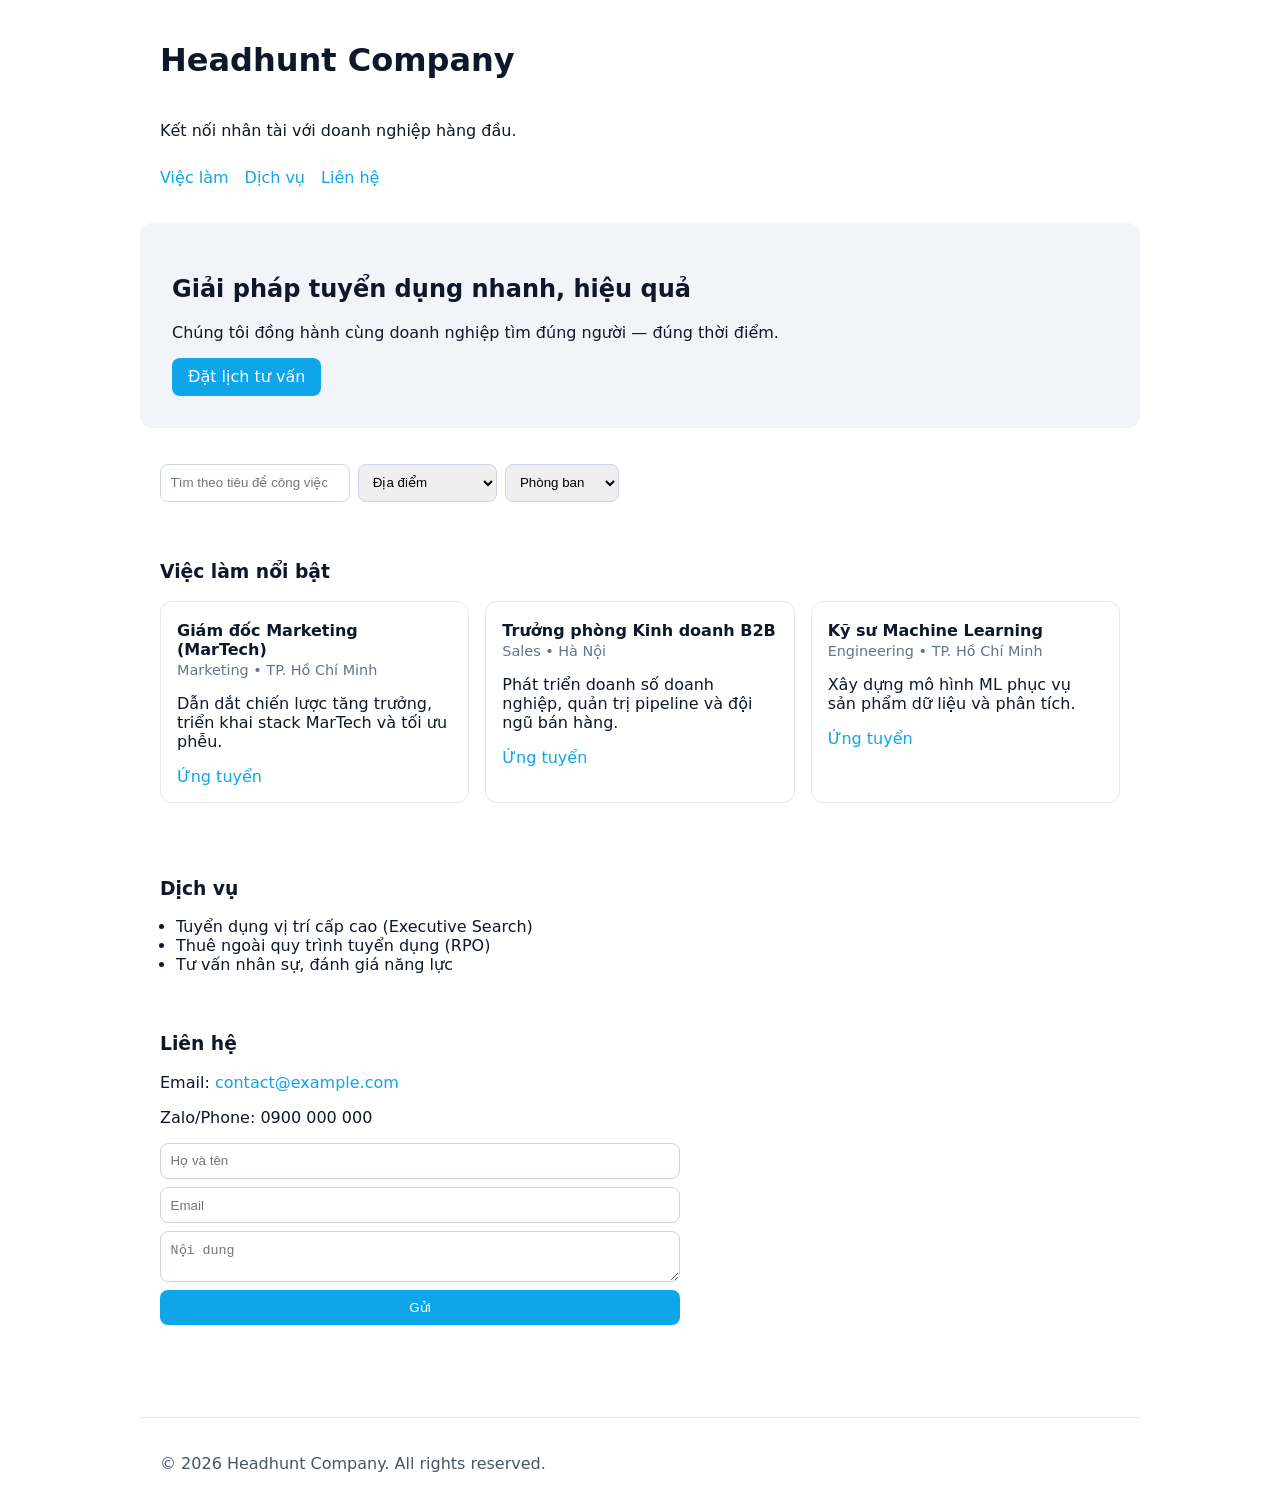
<file: site/index.html>
<!doctype html>
<html lang="vi">
  <head>
    <meta charset="utf-8" />
    <meta name="viewport" content="width=device-width, initial-scale=1" />
    <title>Headhunt Company — Kết nối nhân tài</title>
    <meta name="description" content="Công ty headhunt: Kết nối nhân tài với doanh nghiệp hàng đầu." />
    <link rel="stylesheet" href="./assets/styles.css" />
  </head>
  <body>
    <header class="container">
      <h1>Headhunt Company</h1>
      <p>Kết nối nhân tài với doanh nghiệp hàng đầu.</p>
      <nav>
        <a href="#jobs">Việc làm</a>
        <a href="#services">Dịch vụ</a>
        <a href="#contact">Liên hệ</a>
      </nav>
    </header>

    <main>
      <section id="hero" class="container hero">
        <h2>Giải pháp tuyển dụng nhanh, hiệu quả</h2>
        <p>Chúng tôi đồng hành cùng doanh nghiệp tìm đúng người — đúng thời điểm.</p>
        <a class="cta" href="#contact">Đặt lịch tư vấn</a>
      </section>

      <section id="filters" class="container filters">
        <input id="q" type="search" placeholder="Tìm theo tiêu đề công việc..." />
        <select id="location">
          <option value="">Địa điểm</option>
        </select>
        <select id="department">
          <option value="">Phòng ban</option>
        </select>
      </section>

      <section id="jobs" class="container">
        <h3>Việc làm nổi bật</h3>
        <ul id="job-list" class="jobs"></ul>
      </section>

      <section id="services" class="container services">
        <h3>Dịch vụ</h3>
        <ul>
          <li>Tuyển dụng vị trí cấp cao (Executive Search)</li>
          <li>Thuê ngoài quy trình tuyển dụng (RPO)</li>
          <li>Tư vấn nhân sự, đánh giá năng lực</li>
        </ul>
      </section>

      <section id="contact" class="container contact">
        <h3>Liên hệ</h3>
        <p>Email: <a href="mailto:contact@example.com">contact@example.com</a></p>
        <p>Zalo/Phone: 0900 000 000</p>
        <form id="contact-form" onsubmit="return false;">
          <input type="text" id="name" placeholder="Họ và tên" required />
          <input type="email" id="email" placeholder="Email" required />
          <textarea id="message" placeholder="Nội dung" required></textarea>
          <button type="submit">Gửi</button>
          <p id="form-status" role="status" aria-live="polite"></p>
        </form>
      </section>
    </main>

    <footer class="container footer">
      <p>© <span id="year"></span> Headhunt Company. All rights reserved.</p>
    </footer>

    <script src="./assets/app.js" defer></script>
  </body>
</html>
</file>
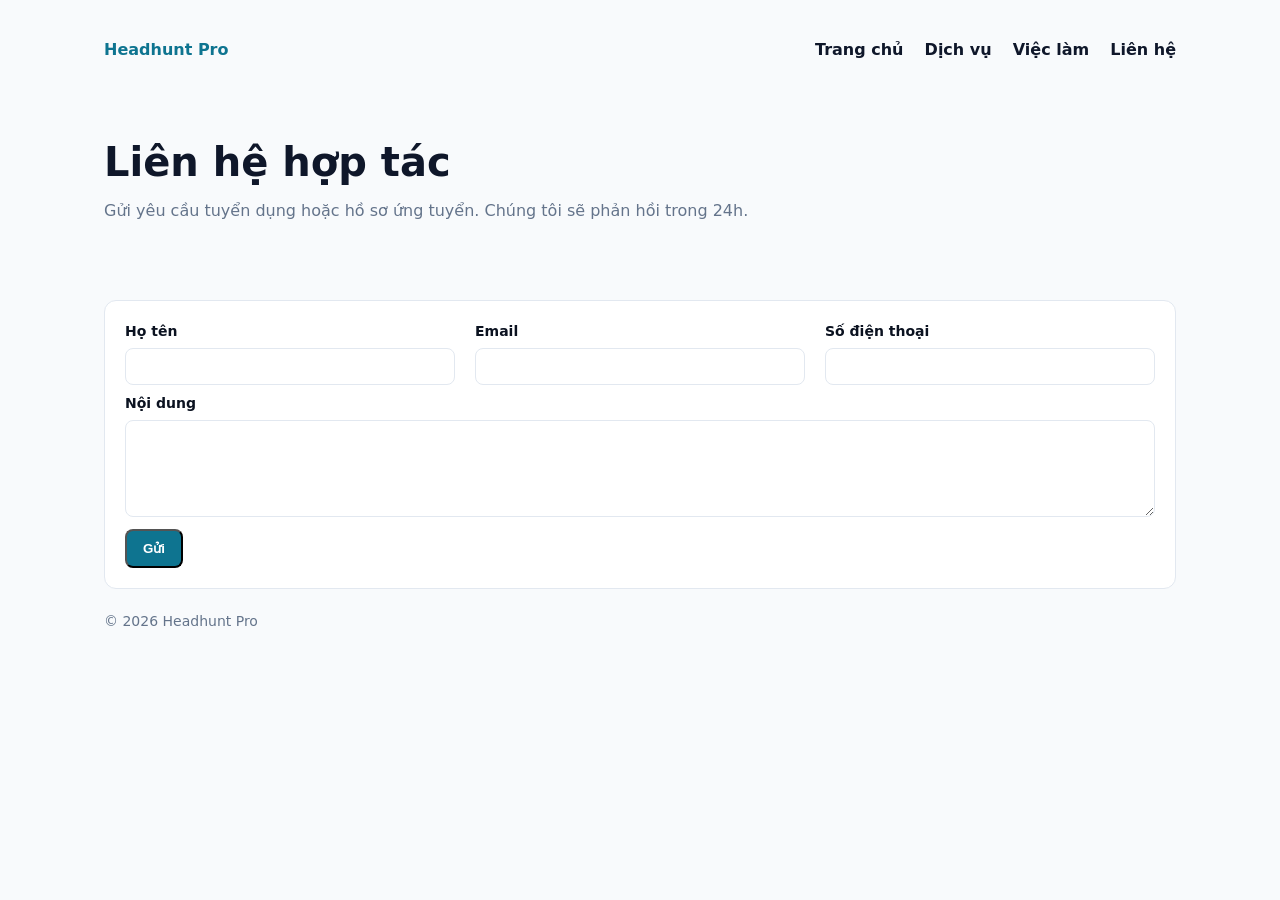
<file: site/contact.html>
<!doctype html>
<html lang="vi">
<head>
  <meta charset="utf-8" />
  <meta name="viewport" content="width=device-width, initial-scale=1" />
  <title>Liên hệ — Headhunt Pro</title>
  <link rel="stylesheet" href="/site/assets/css/styles.css" />
</head>
<body>
  <div class="container">
    <header class="header">
      <div class="logo" style="font-weight:800;color:#0e7490">Headhunt Pro</div>
      <nav class="nav">
        <a href="/site/index.html">Trang chủ</a>
        <a href="/site/services.html">Dịch vụ</a>
        <a href="/site/jobs.html">Việc làm</a>
        <a href="/site/contact.html">Liên hệ</a>
      </nav>
    </header>

    <section class="hero">
      <h1>Liên hệ hợp tác</h1>
      <p>Gửi yêu cầu tuyển dụng hoặc hồ sơ ứng tuyển. Chúng tôi sẽ phản hồi trong 24h.</p>
    </section>

    <section>
      <form class="card" name="contact" method="POST" data-netlify="true">
        <input type="hidden" name="form-name" value="contact" />
        <div class="grid">
          <div>
            <label>Họ tên</label>
            <input name="name" required />
          </div>
          <div>
            <label>Email</label>
            <input name="email" type="email" required />
          </div>
          <div>
            <label>Số điện thoại</label>
            <input name="phone" />
          </div>
        </div>
        <div>
          <label>Nội dung</label>
          <textarea name="message" rows="5" required></textarea>
        </div>
        <button class="btn" type="submit">Gửi</button>
      </form>
    </section>

    <footer class="footer">© <span data-year></span> Headhunt Pro</footer>
  </div>
  <script src="/site/assets/js/main.js" defer></script>
</body>
</html>
</file>
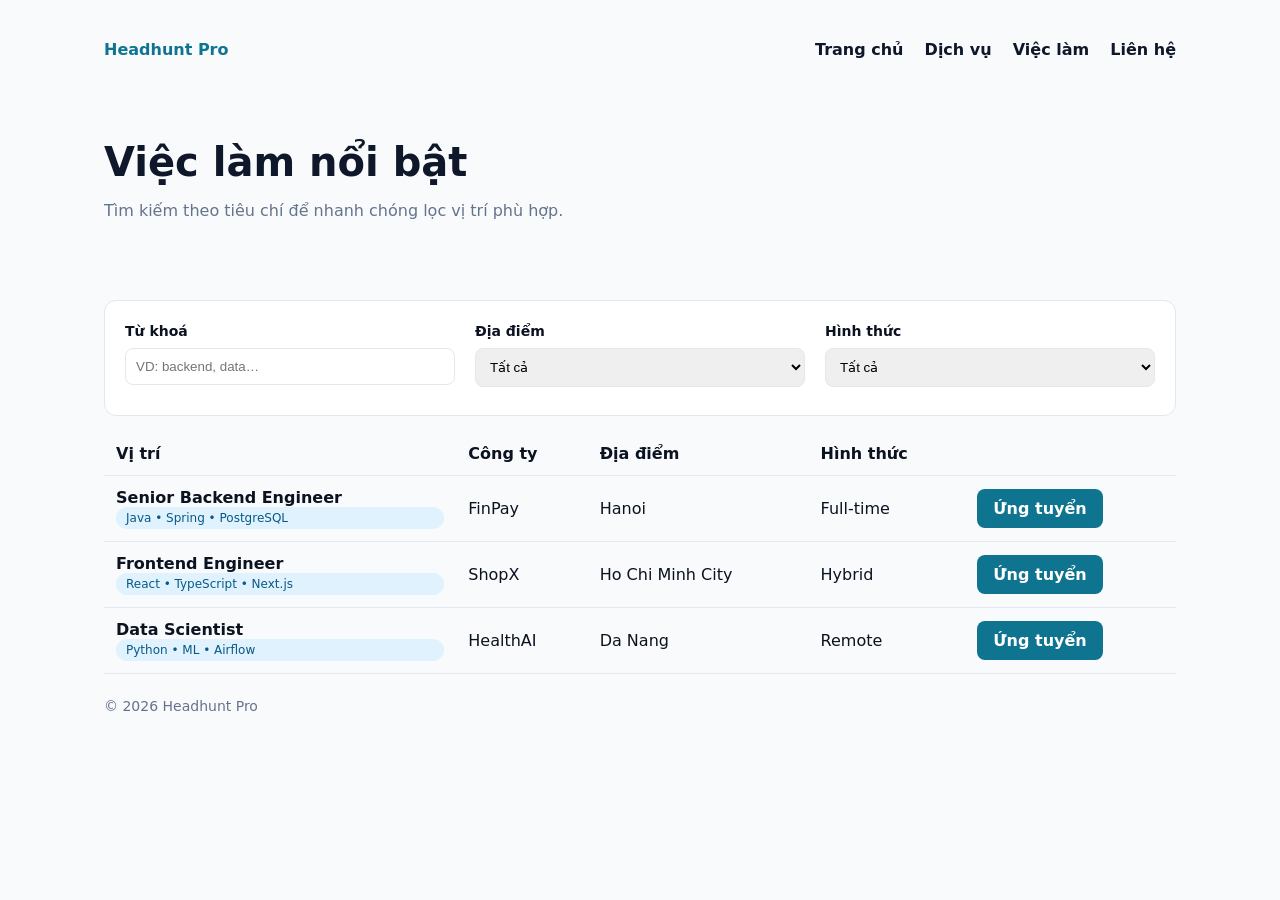
<file: site/jobs.html>
<!doctype html>
<html lang="vi">
<head>
  <meta charset="utf-8" />
  <meta name="viewport" content="width=device-width, initial-scale=1" />
  <title>Việc làm — Headhunt Pro</title>
  <link rel="stylesheet" href="/site/assets/css/styles.css" />
</head>
<body>
  <div class="container">
    <header class="header">
      <div class="logo" style="font-weight:800;color:#0e7490">Headhunt Pro</div>
      <nav class="nav">
        <a href="/site/index.html">Trang chủ</a>
        <a href="/site/services.html">Dịch vụ</a>
        <a href="/site/jobs.html">Việc làm</a>
        <a href="/site/contact.html">Liên hệ</a>
      </nav>
    </header>

    <section class="hero">
      <h1>Việc làm nổi bật</h1>
      <p>Tìm kiếm theo tiêu chí để nhanh chóng lọc vị trí phù hợp.</p>
    </section>

    <section>
      <form id="jobs-filter" class="card">
        <div class="grid">
          <div>
            <label for="q">Từ khoá</label>
            <input id="q" placeholder="VD: backend, data…" />
          </div>
          <div>
            <label for="location">Địa điểm</label>
            <select id="location">
              <option value="">Tất cả</option>
              <option>Hanoi</option>
              <option>Ho Chi Minh City</option>
              <option>Da Nang</option>
            </select>
          </div>
          <div>
            <label for="type">Hình thức</label>
            <select id="type">
              <option value="">Tất cả</option>
              <option>Full-time</option>
              <option>Hybrid</option>
              <option>Remote</option>
            </select>
          </div>
        </div>
      </form>

      <table class="table" style="margin-top:16px">
        <thead>
          <tr><th>Vị trí</th><th>Công ty</th><th>Địa điểm</th><th>Hình thức</th><th></th></tr>
        </thead>
        <tbody id="jobs-body"></tbody>
      </table>
    </section>

    <footer class="footer">© <span data-year></span> Headhunt Pro</footer>
  </div>
  <script>
    fetch('/site/data/jobs.json').then(r=>r.json()).then(list=>{
      const body = document.getElementById('jobs-body');
      body.innerHTML = list.map(j=>`<tr data-job data-title="${j.title}" data-location="${j.location}" data-type="${j.type}">
        <td>
          <div style="font-weight:700">${j.title}</div>
          <div class="badge">${j.tags.join(' • ')}</div>
        </td>
        <td>${j.company}</td>
        <td>${j.location}</td>
        <td>${j.type}</td>
        <td><a class="btn" href="mailto:apply@headhunt.pro?subject=Apply ${j.id}">Ứng tuyển</a></td>
      </tr>`).join('');
    });
  </script>
  <script src="/site/assets/js/main.js" defer></script>
</body>
</html>
</file>
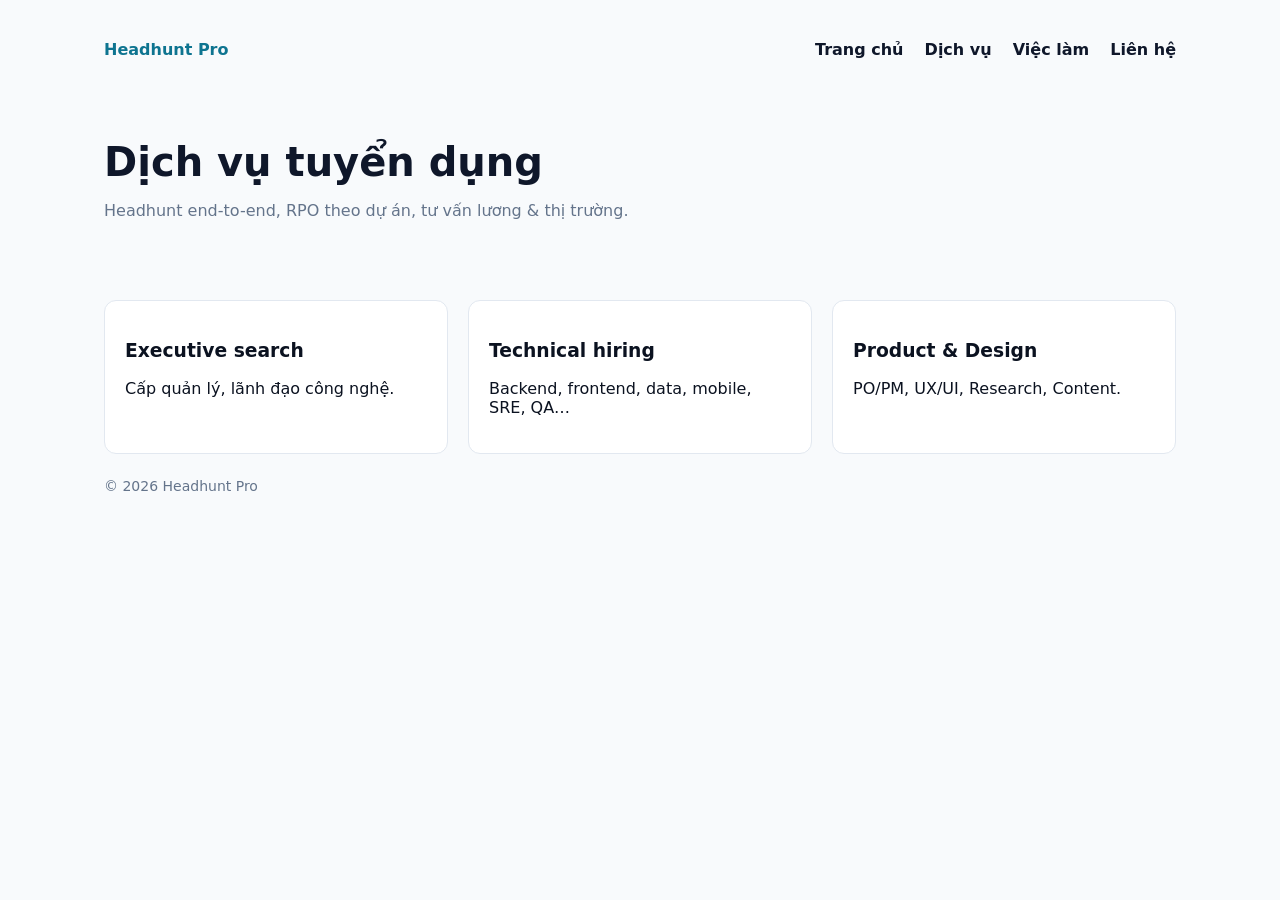
<file: site/services.html>
<!doctype html>
<html lang="vi">
<head>
  <meta charset="utf-8" />
  <meta name="viewport" content="width=device-width, initial-scale=1" />
  <title>Dịch vụ — Headhunt Pro</title>
  <link rel="stylesheet" href="/site/assets/css/styles.css" />
</head>
<body>
  <div class="container">
    <header class="header">
      <div class="logo" style="font-weight:800;color:#0e7490">Headhunt Pro</div>
      <nav class="nav">
        <a href="/site/index.html">Trang chủ</a>
        <a href="/site/services.html">Dịch vụ</a>
        <a href="/site/jobs.html">Việc làm</a>
        <a href="/site/contact.html">Liên hệ</a>
      </nav>
    </header>

    <section class="hero">
      <h1>Dịch vụ tuyển dụng</h1>
      <p>Headhunt end-to-end, RPO theo dự án, tư vấn lương & thị trường.</p>
    </section>

    <section>
      <div class="grid">
        <div class="card"><h3>Executive search</h3><p>Cấp quản lý, lãnh đạo công nghệ.</p></div>
        <div class="card"><h3>Technical hiring</h3><p>Backend, frontend, data, mobile, SRE, QA…</p></div>
        <div class="card"><h3>Product & Design</h3><p>PO/PM, UX/UI, Research, Content.</p></div>
      </div>
    </section>

    <footer class="footer">© <span data-year></span> Headhunt Pro</footer>
  </div>
  <script src="/site/assets/js/main.js" defer></script>
</body>
</html>
</file>
<file: site/assets/styles.css>
*{box-sizing:border-box}html,body{margin:0;padding:0;font-family:system-ui,-apple-system,Segoe UI,Roboto,Helvetica,Arial,sans-serif;color:#0f172a;background:#ffffff}
a{color:#0ea5e9;text-decoration:none}a:hover{text-decoration:underline}
.container{max-width:1000px;margin:0 auto;padding:1.25rem}
header{display:flex;flex-direction:column;gap:.25rem}
header nav{display:flex;gap:1rem;margin-top:.5rem}
.hero{background:#f1f5f9;border-radius:.75rem;margin:1rem auto;padding:2rem}
.cta{display:inline-block;background:#0ea5e9;color:white;padding:.6rem 1rem;border-radius:.5rem}
.filters{display:flex;gap:.5rem;flex-wrap:wrap}
.filters input,.filters select{padding:.6rem;border:1px solid #cbd5e1;border-radius:.5rem}
.jobs{list-style:none;padding:0;margin:1rem 0;display:grid;grid-template-columns:repeat(auto-fill,minmax(280px,1fr));gap:1rem}
.job{border:1px solid #e2e8f0;border-radius:.75rem;padding:1rem}
.job h4{margin:.2rem 0}
.job .meta{font-size:.9rem;color:#64748b}
.services ul{margin:0;padding-left:1rem}
.contact form{display:grid;gap:.5rem;max-width:520px}
.contact input,.contact textarea{padding:.6rem;border:1px solid #cbd5e1;border-radius:.5rem}
button{background:#0ea5e9;color:#fff;border:0;border-radius:.5rem;padding:.6rem 1rem;cursor:pointer}
button:hover{background:#0284c7}
.footer{color:#475569;border-top:1px solid #e2e8f0;margin-top:2rem}
@media (prefers-color-scheme: dark){html,body{color:#e2e8f0;background:#0b1220}header .cta,.cta{background:#22c55e}a{color:#38bdf8}.hero{background:#0f172a;border:1px solid #1f2937}.filters input,.filters select,.contact input,.contact textarea{background:#0f172a;color:#e2e8f0;border-color:#334155}.job{border-color:#1f2937}}
</file>
<file: site/assets/css/styles.css>
:root { --brand:#0e7490; --dark:#0f172a; --text:#0b1220; --muted:#64748b; --bg:#f8fafc; }
*{box-sizing:border-box}
html,body{margin:0;padding:0;font-family:Inter,system-ui,-apple-system,Segoe UI,Roboto,Helvetica,Arial,sans-serif;color:var(--text);background:var(--bg);}
.container{max-width:1120px;margin:0 auto;padding:24px}
.header{display:flex;align-items:center;justify-content:space-between;padding:16px 0}
.nav a{margin-left:16px;color:var(--dark);text-decoration:none;font-weight:600}
.nav a:hover{color:var(--brand)}
.hero{padding:64px 0}
.hero h1{font-size:40px;margin:0 0 12px;color:var(--dark)}
.hero p{color:var(--muted);max-width:720px}
.btn{display:inline-block;background:var(--brand);color:white;padding:10px 16px;border-radius:8px;text-decoration:none;font-weight:600}
.grid{display:grid;grid-template-columns:repeat(auto-fit,minmax(260px,1fr));gap:20px}
.card{background:white;border:1px solid #e2e8f0;border-radius:12px;padding:20px}
.footer{padding:24px 0;color:var(--muted);font-size:14px}
form input,form textarea,form select{width:100%;padding:10px;border:1px solid #e2e8f0;border-radius:8px;margin:8px 0}
label{font-weight:600;font-size:14px}
.table{width:100%;border-collapse:separate;border-spacing:0}
.table th,.table td{padding:12px;border-bottom:1px solid #e2e8f0;text-align:left}
.badge{background:#e0f2fe;color:#075985;border-radius:999px;padding:4px 10px;font-size:12px}
</file>
